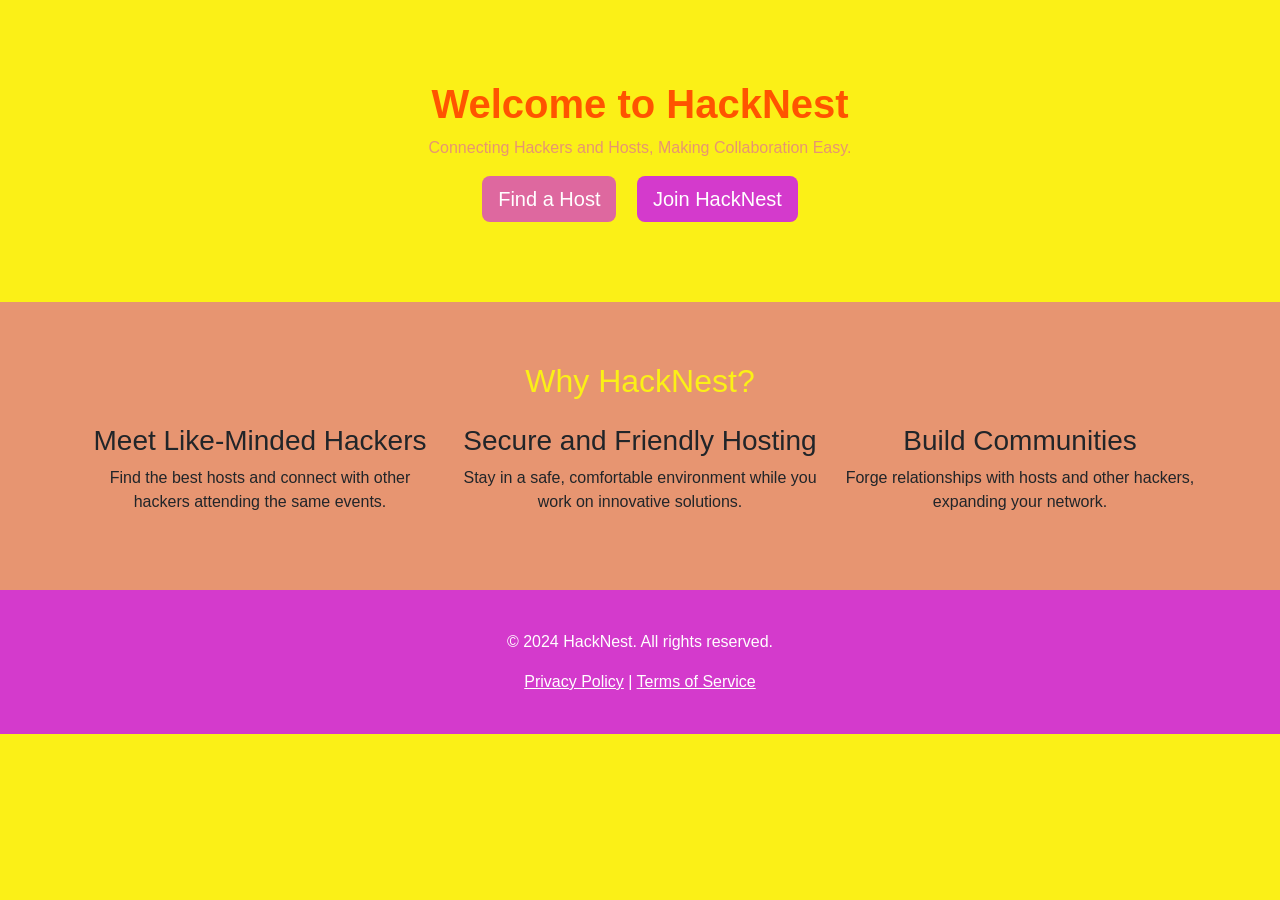
<file: HackNest data/index.html>
<!DOCTYPE html>
<html lang="en">
<head>
    <meta charset="UTF-8">
    <meta name="viewport" content="width=device-width, initial-scale=1.0">
    <meta http-equiv="X-UA-Compatible" content="IE=edge">
    <title>HackNest</title>
    <link href="https://cdn.jsdelivr.net/npm/bootstrap@5.3.0/dist/css/bootstrap.min.css" rel="stylesheet">
    <style>
        /* Custom Colors */
        body {
            background-color: #FBF017;
            font-family: Arial, sans-serif;
        }
        .hero-section {
            background-color: #FBF017;
            padding: 80px 0;
            text-align: center;
        }
        .hero-section h1 {
            color: #FF5400;
            font-weight: bold;
        }
        .hero-section p {
            color: #E79571;
        }
        .btn-primary {
            background-color: #DE689F;
            border: none;
        }
        .btn-secondary {
            background-color: #D43ACC;
            border: none;
        }
        .feature-section {
            background-color: #E79571;
            padding: 60px 0;
        }
        .feature-section h2 {
            color: #FBF017;
        }
        .footer {
            background-color: #D43ACC;
            color: white;
            padding: 40px 0;
            text-align: center;
        }
    </style>
</head>
<body>

    <!-- Hero Section -->
    <section class="hero-section">
        <div class="container">
            <h1>Welcome to HackNest</h1>
            <p>Connecting Hackers and Hosts, Making Collaboration Easy.</p>
            <a href="#" class="btn btn-primary btn-lg me-3">Find a Host</a>
            <a href="#" class="btn btn-secondary btn-lg">Join HackNest</a>
        </div>
    </section>

    <!-- Features Section -->
    <section class="feature-section">
        <div class="container text-center">
            <h2>Why HackNest?</h2>
            <div class="row mt-4">
                <div class="col-md-4">
                    <h3>Meet Like-Minded Hackers</h3>
                    <p>Find the best hosts and connect with other hackers attending the same events.</p>
                </div>
                <div class="col-md-4">
                    <h3>Secure and Friendly Hosting</h3>
                    <p>Stay in a safe, comfortable environment while you work on innovative solutions.</p>
                </div>
                <div class="col-md-4">
                    <h3>Build Communities</h3>
                    <p>Forge relationships with hosts and other hackers, expanding your network.</p>
                </div>
            </div>
        </div>
    </section>

    <!-- Footer Section -->
    <footer class="footer">
        <div class="container">
            <p>&copy; 2024 HackNest. All rights reserved.</p>
            <a href="#" class="text-white">Privacy Policy</a> |
            <a href="#" class="text-white">Terms of Service</a>
        </div>
    </footer>

    <script src="https://cdn.jsdelivr.net/npm/bootstrap@5.3.0/dist/js/bootstrap.bundle.min.js"></script>
</body>
</html>
</file>
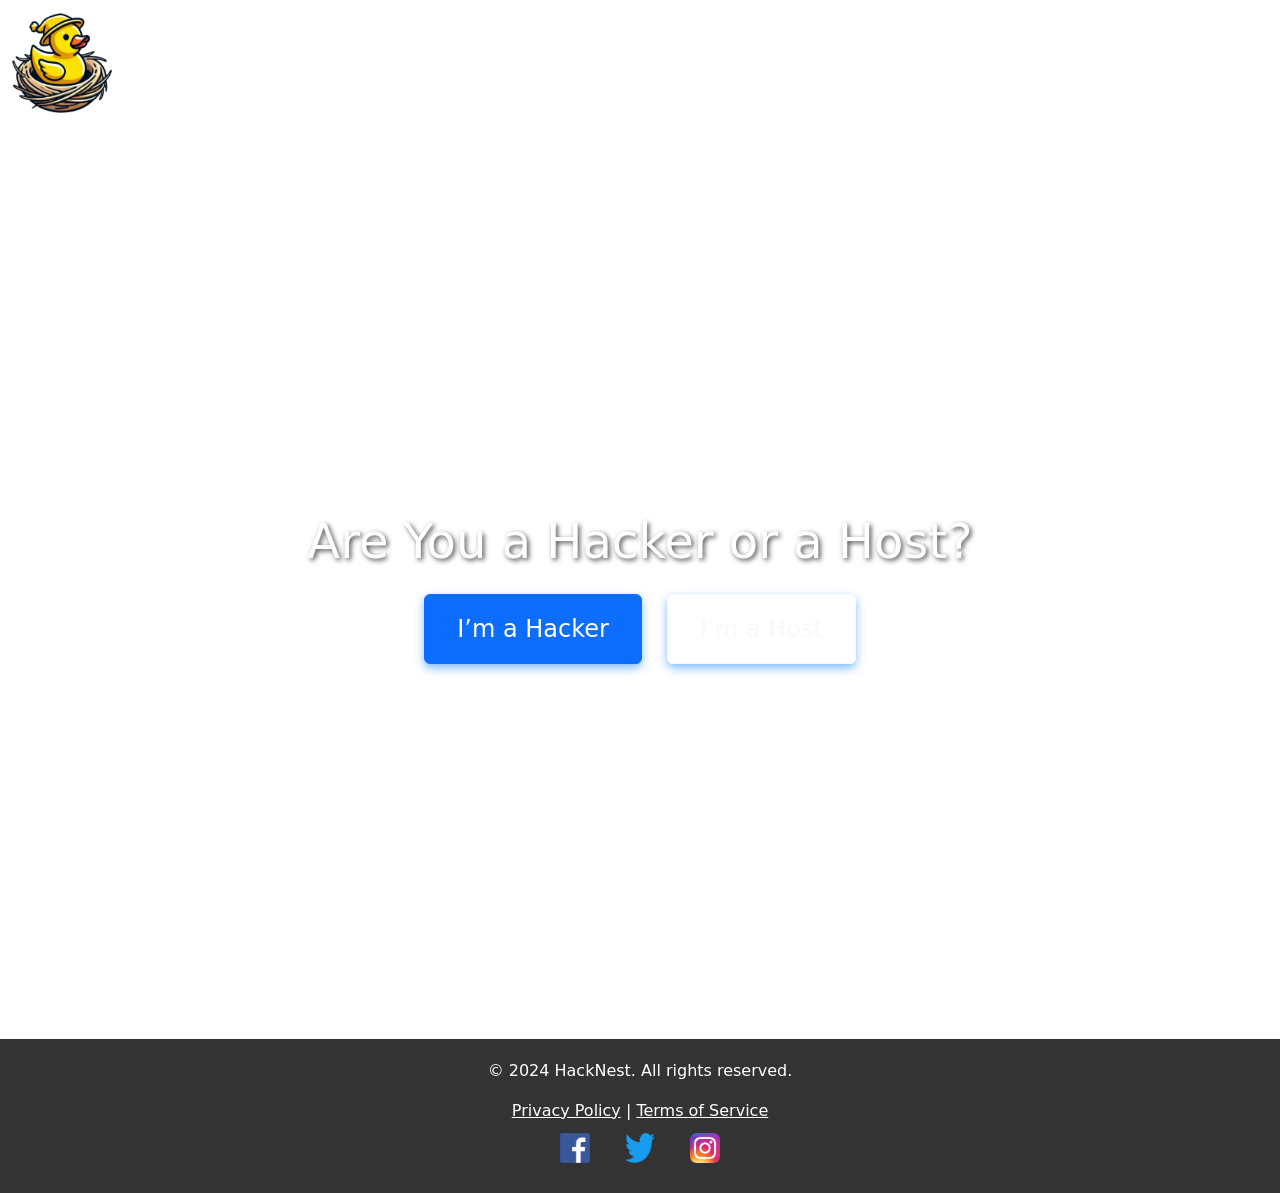
<file: Version 1.1/templates/login.html>
<!DOCTYPE html>
<html lang="en">
<head>
    <meta charset="UTF-8">
    <meta name="viewport" content="width=device-width, initial-scale=1.0">
    <title>HackNest - Are You a Hacker or a Host?</title>

    <!-- Bootstrap CSS -->
    <link href="https://cdn.jsdelivr.net/npm/bootstrap@5.3.0-alpha1/dist/css/bootstrap.min.css" rel="stylesheet">

    <!-- Custom CSS -->
    <style>
        body {
            background-image: url('https://i.pinimg.com/564x/ab/81/17/ab8117f218102ea443f8f4bbf6763a16.jpg');
            background-size: cover;
            background-position: center;
            background-attachment: fixed;
            color: white;
        }
        .hero {
            height: 100vh;
            display: flex;
            justify-content: center;
            align-items: center;
            text-align: center;
        }
        .hero h1 {
            font-size: 3rem;
            margin-bottom: 1.5rem;
            text-shadow: 2px 2px 5px rgba(0, 0, 0, 0.7);
        }
        .btn-hacker, .btn-host {
            padding: 1rem 2rem;
            font-size: 1.5rem;
            margin: 0 10px;
            box-shadow: 0px 4px 10px rgba(0, 123, 255, 0.5);
        }
        .footer {
            background-color: rgba(0, 0, 0, 0.8);
            padding: 20px;
            text-align: center;
            color: white;
        }
        .social-icon {
        width: 30px;
        height: 30px;
        margin: 10px 15px;
    }

    .social-icon:hover {
        width: 35px;
        height: 35px;
    }
    .navbar-brand{
        font-size: 75px;
    }
    </style>
</head>
<body>

    <!-- Navbar -->
    <nav class="navbar navbar-expand-lg navbar-dark">
        <div class="container-fluid">
            <a class="navbar-brand" href="/">
                <img src="../static/rubber_duckie.png" alt="HackNest Logo" width="100" height="100" class="d-inline-block align-top">
                HackNest
            </a>
    </nav>

    <!-- Hero Section -->
    <section class="hero">
        <div class="container">
            <h1>Are You a Hacker or a Host?</h1>
            <div>
                <a href="/match" class="btn btn-primary btn-hacker">I’m a Hacker</a>
                <a href="/match" class="btn btn-outline-light btn-host">I’m a Host</a>
            </div>
        </div>
    </section>

    <!-- Footer -->
    <footer class="footer">
            <p>© 2024 HackNest. All rights reserved.</p>
            <a href="#" class="text-white">Privacy Policy</a> |
            <a href="#" class="text-white">Terms of Service</a>
            <div class="social-icons">
                <a href="https://www.facebook.com"><img src="../static/facebook-icon.png" alt="Facebook" class="social-icon"></a>
                <a href="https://x.com/home"><img src="../static/twitter-icon.png" alt="Twitter" class="social-icon"></a>
                <a href="https://www.instagram.com"><img src="../static/Instagram-icon.png" alt="Instagram" class="social-icon"></a>
            </div>
    </footer>

    <!-- Bootstrap JS -->
    <script src="https://cdn.jsdelivr.net/npm/bootstrap@5.3.0-alpha1/dist/js/bootstrap.bundle.min.js"></script>

</body>
</html>
</file>
